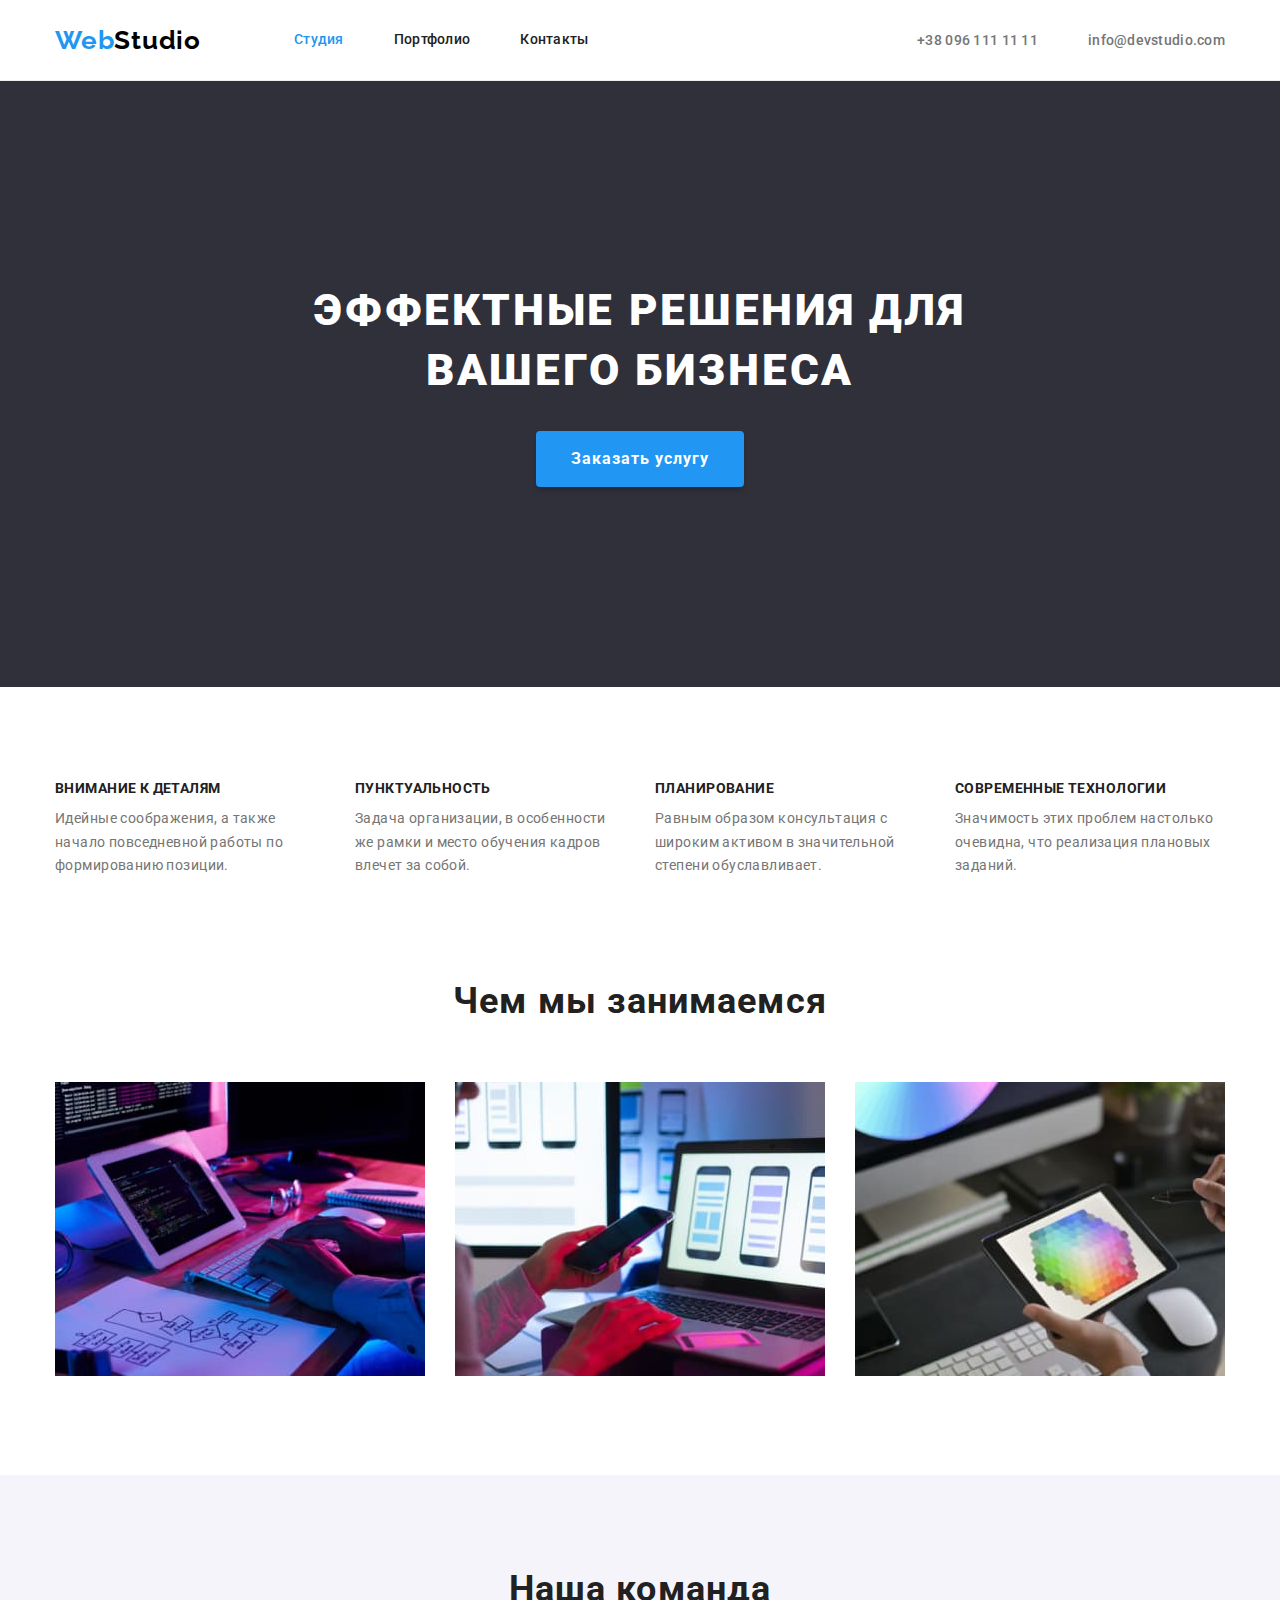
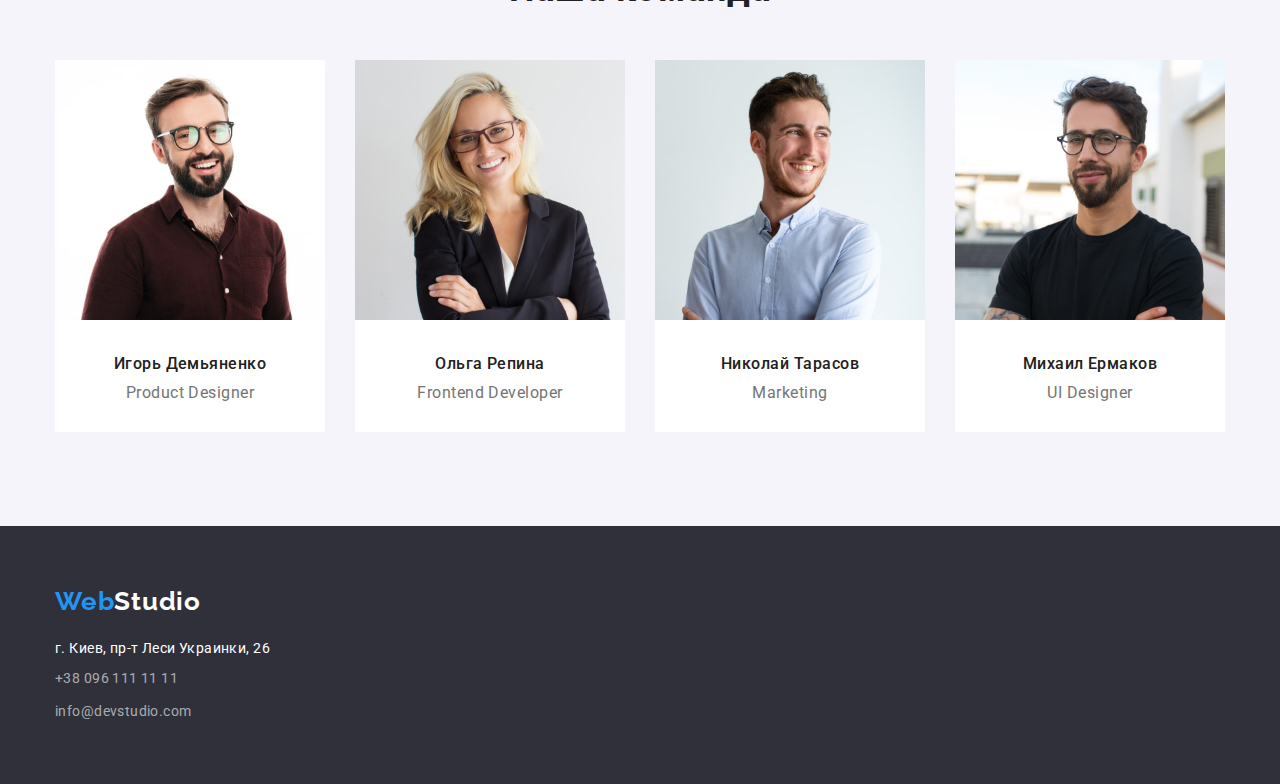
<file: index.html>
<!DOCTYPE html>
<html lang="ru">
<head>
    <meta charset="UTF-8">
    <meta http-equiv="X-UA-Compatible" content="IE=edge">
    <meta name="viewport" content="width=device-width, initial-scale=1.0">
    <title lang="en">Document</title>
    <link rel="preconnect" href="https://fonts.googleapis.com">
    <link rel="preconnect" href="https://fonts.gstatic.com" crossorigin>
    <link
        href="https://fonts.googleapis.com/css2?family=Raleway:wght@700&family=Roboto:wght@400;500;700;900&display=swap"
        rel="stylesheet">
        <link rel="stylesheet" href="https://cdnjs.cloudflare.com/ajax/libs/modern-normalize/1.1.0/modern-normalize.css"
            integrity="sha512-Y0MM+V6ymRKN2zStTqzQ227DWhhp4Mzdo6gnlRnuaNCbc+YN/ZH0sBCLTM4M0oSy9c9VKiCvd4Jk44aCLrNS5Q=="
            crossorigin="anonymous" referrerpolicy="no-referrer" />
        <link rel="stylesheet" href="./css/styles.css">

</head>
<body>
    <!--Head-->

    
        <header class="header">
    <div class="container">
        <div class="header-box">
           
<div class="logo-box"><a href="./index.html" lang="en" class="logo link"> <span class="logo-one">Web</span>Studio</a></div>
              
            <nav class="header-nav">
                <ul class="list site-nav">
                    <li class="header-item"><a href="./index.html" class="header-link link current">Студия</a></li>
                    <li class="header-item"><a href="./portfolio.html" class="header-link link">Портфолио</a></li>
                    <li class="header-item"><a href="" class="header-link link">Контакты</a></li>
                </ul>
            </nav>
            
            
            <ul class="link list contact-list">
                <li class="number-li"><a href="tel:+380961111111" class="number link">+38 096 111 11 11</a></li>
                <li><a href="info@devstudio.com" class="mail link">info@devstudio.com</a></li>
            </ul>
        </div>
        </div>
        </header>
    

   

    <main>
        <!--Hero-->

    <section class="hero-section">
        <div class="container"><h1 class="hero-title container">Эффектные решения для вашего бизнеса</h1>
        <button type="button" class="hero-button">Заказать услугу</button></div>
       
    </section>

    <!--Quality-->
<section class="section">
<div class="container">
        <h2 class="visually-hidden">Наши особенности.</h2>
        <ul class="list quality-all">
            <li class="quality-box">
                <h3 class="quality-list">Внимание к деталям</h3>
                <p class="quality-text">Идейные соображения, а также начало повседневной работы по формированию позиции.</p>
            </li>
            <li class="quality-box">
                <h3 class="quality-list">Пунктуальность</h3>
                <p class="quality-text">Задача организации, в особенности же рамки и место обучения кадров влечет за собой.
                </p>
            </li>
            <li class="quality-box">
                <h3 class="quality-list">Планирование</h3>
                <p class="quality-text">Равным образом консультация с широким активом в значительной степени обуславливает.
                </p>
            </li>
            <li class="quality-box">
                <h3 class="quality-list">Современные технологии</h3>
                <p class="quality-text">Значимость этих проблем настолько очевидна, что реализация плановых заданий.</p>
            </li>
        </ul>
   </div>

    </section>

    <!--What are we doing-->

    <section class="section-work center">
        <div class="container">
            <h2 class="our-work">Чем мы занимаемся</h2>
            <ul class="list our-work-list">
                <li class="our-work-img"><img src="./images/img-6.jpg" alt="Работа за планшетом с клавиатурой" width="370" class="img-work"></li>
                <li class="our-work-img"><img src="./images/img-16-2.jpg" alt="Работа за ноутбукомс телефоном" width="370" class="img-work"></li>
                <li class="our-work-img"><img src="./images/box3.jpg" alt="Работа за планшетом" width="370" class="img-work"></li>
            </ul>
        </div>
    </section>
    
    <!--Our team-->

    <section class="section-team section">
        <div class="container">
            <h2 class="team">Наша команда</h2>
            <ul class="list team-all">
                <li class="team-list">
                    <img lang="en" src="./images/img-2-2.jpg" alt="Product Designer" width="270" height="260">
                    <div class="team-box">
                        <h3 class="team-name">Игорь Демьяненко</h3>
                        <p lang="en" class="team-job">Product Designer</p>
                    </div>
                </li>
                <li class="team-list">
                    <img lang="en" src="./images/img-3-2.jpg" alt="Frontend Developer" width="270" height="260">
                    <div class="team-box">
                        <h3 class="team-name">Ольга Репина</h3>
                        <p lang="en" class="team-job">Frontend Developer</p>
                    </div>
                </li>
                <li class="team-list">
                    <img src="./images/img-4-2.jpg" alt="Marketing" width="270" height="260">
                    <div class="team-box">
                        <h3 class="team-name">Николай Тарасов</h3>
                        <p lang="en" class="team-job">Marketing</p>
                    </div>
                </li>
                <li class="team-list">
                    <img lang="en" src="./images/img-5-2.jpg" alt="UI Designer" width="270" height="260">
                    <div class="team-box">
                        <h3 class="team-name">Михаил Ермаков</h3>
                        <p lang="en" class="team-job">UI Designer</p>
                    </div>
                </li>
            </ul>
        </div>
        

        
        
    </section>
    
    </main>


    <!--Footer-->
<footer class="footer-list">
    <div class="container"><a href="./index.html" lang="en" class="logo-footer link"> <span class="logo-one">Web</span>Studio</a>
    <address class="address">
        <ul class="list address-list ">
            <li class="address-footer">г. Киев, пр-т Леси Украинки, 26</li>
            <li class="tel-footer"><a href="tel:+38096111111" class="contact-footer link">+38 096 111 11 11</a></li>
            <li><a href="info@devstudio.com" class="contact-footer link">info@devstudio.com</a></li>
        </ul>
    </address></div>
</footer>
</file>
<file: css/styles.css>
:root{
    --first-title-color: #212121;
    --second-title-color: #2196F3;
    --third-title-color: #757575;
    --fourth-color: #FFFFFF;
    --logo-color: #000000;
    --bcg-color: #2F303A;
    --team-color: #F5F4FA;
    --accent-color: #188ce8;
        
}




body{
    background-color: #FFFFFF;
    font-family: 'Roboto', sans-serif;
     color: #212121;
    

}



.list{
    list-style: none;
    padding: 0;
    margin: 0;
}

.link{
    text-decoration: none;
}

/* Head */

.header{
    border-bottom: 1px solid #ECECEC;

}

.container{
    box-sizing: border-box;
    margin-left: auto;
    margin-right: auto;
    width: 1200px;
    padding-left: 15px;
    padding-right: 15px;

    margin-top: 0;



    /* outline: 2px solid tomato; */
   
    

}

.site-nav{
    display: flex;
    margin-left: 93px;
}



.header-nav{
    display: flex;

}




.header-item{
    padding-top: 32px;
    padding-bottom: 32px;
    /* outline: 2px solid tomato;
    background-color: aquamarine; */
}

.site-nav .header-item:not(:last-child) {
    margin-right: 50px;
}


.flex{

}

.header-box{
    display: flex;
    align-items: center;
    
}




.logo{
    padding-top: 24px;
    padding-bottom: 24px;

        font-family: 'Raleway';
        font-weight: 700;
        font-size: 26px;
        line-height: 1.19;
        /* identical to box height */
        letter-spacing: 0.03em;
        color: var(--logo-color); 
}



.logo-one{
        

        font-weight: 700;
        font-size: 26px;
        line-height: 1.19;
        letter-spacing: 0.03em;
        color: var(--second-title-color);
}
.logo-footer{
    font-family: 'Raleway';
    font-weight: 700;
    font-size: 26px;
    line-height: 1.19;
    letter-spacing: 0.03em;
    color: var(--fourth-color);
}

.logo-box{
    
}


.header-link{
        
        display: block;

        font-weight: 500;
        font-size: 14px;
        line-height: 1.14;
        letter-spacing: 0.02em;
        color: var(--first-title-color); 
}

.header-item

.header-link:hover,
.header-link:focus{
    color: var(--second-title-color);
}

.current {
    color: var(--second-title-color);
}

.contact-list{
    

    display: flex;
    margin-left: auto;
    
}

.number-li{
   
    margin-right: 50px;
}

.mail-li{
    
}

.number{
    padding-top: 32px;
    padding-bottom: 32px;
    

    font-weight: 500;
    font-size: 14px;
    line-height: 1.14;
    letter-spacing: 0.02em;
    color: var(--third-title-color);
    }

    .number:hover,
    .number:focus{
        color: var(--second-title-color);
    }
    
.mail{
    padding-top: 32px;
    padding-bottom: 32px;
    

    font-weight: 500;
    font-size: 14px;
    line-height: 1.14;
    letter-spacing: 0.02em;
    color: var(--third-title-color);
}

.mail:hover,
.mail:focus{
    color: var(--second-title-color);
}

/* Hero */

.hero-section{
    padding-top: 200px;
    padding-bottom: 200px;

    background-color: var(--bcg-color);
    text-align: center;
    
  
}

.hero-title{
    margin-top: 0;
    margin-bottom: 30px;
    width: 696px;
    /* outline: 2px solid tomato; */
    
    font-weight: 900;
    font-size: 44px;
    line-height: 1.36;
    letter-spacing: 0.06em;
    text-transform: uppercase;
    color: var(--fourth-color);
}
   


.hero-button{
       border-radius: 4px;
       border: solid transparent;
        box-shadow: 0px 4px 4px rgba(0, 0, 0, 0.15);
        padding: 10px 32px;
        display: inline-block;
        min-width: 200px;
        

        cursor: pointer;
        background-color: var(--second-title-color);
        font-family: inherit;
        font-weight: 700;
        font-size: 16px;
        line-height: 1.875;
        align-items: center;
        text-align: center;
        letter-spacing: 0.06em;
        color: var(--fourth-color);

       
        
      
            
}

.hero-button:hover,
.hero-button:focus {
    background-color: var(--accent-color);
    border-radius: 4px;
    border: solid transparent;
}
/* Quality */

.section{
    padding-top: 94px;
    padding-bottom: 94px;
}
.section.no-padding {
    padding-top: 0;
    padding-bottom: 0;
}
.visually-hidden {
    position: absolute;
    white-space: nowrap;
    width: 1px;
    height: 1px;
    overflow: hidden;
    border: 0;
    padding: 0;
    clip: rect(0 0 0 0);
    clip-path: inset(50%);
    margin: -1px;
}

.quality-all{
display: flex;
}

.quality-box{
    margin-right: 30px;
    width: 270px;
}
.quality-box:last-child {
    margin-right: 0;
}


.quality-list{
        margin-top: 0;
        margin-bottom: 10px;
    
        font-weight: 700;
        font-size: 14px;
        line-height: 1.14;
        letter-spacing: 0.03em;
        text-transform: uppercase;
}
       

.quality-text{
        margin-top: 0;
        margin-bottom: 0;

        font-size: 14px;
        line-height: 1.71;
        letter-spacing: 0.03em;
        color: var(--third-title-color);

        
}

/* What are we doing */

.section-work{

   padding-bottom: 94px;
}

.our-work{
        margin-top: 0;
        margin-bottom: 50px;

        font-weight: 700;
        font-size: 36px;
        line-height: 1.66;
        text-align: center;
        letter-spacing: 0.03em;
}

.our-work-list{
    box-sizing: border-box;
    display: flex;
}
    

.our-work-img{
    margin-right: 30px;
}

.img {
  display: block;
  height: auto;
  max-width: 100%;
}
.our-work-img:last-child {
    margin-right: 0;
}

.center{
    
   
}
/* Our team */

.section-team{
   
    background-color: var(--team-color);
}

.team-list{
    margin-right: 30px;
    background-color: var(--fourth-color);
}

.team-list:last-child {
    margin-right: 0;
}

.team{
        margin-top: 0;
        margin-bottom: 0;

        font-weight: 700;
        font-size: 36px;
        line-height: 1.16;
        text-align: center;
        letter-spacing: 0.03em;
}

.team-box{
padding: 30px 32px;

}

.team-all{
    margin-top: 50px;
    display: flex;
}



.team-name{
    margin-top: 0px;
    margin-bottom: 10px;

    font-weight: 500;
    font-size: 16px;
    line-height: 1.18;
    text-align: center;
    letter-spacing: 0.03em;
  
 
}

.team-job{
    margin-top: 0;
    margin-bottom: 0;

    font-size: 16px;
    line-height: 1.18;
    text-align: center;
    letter-spacing: 0.03em;
    color: var(--third-title-color);

    
}

/* Footer */

.address{
    font-style: normal;
    margin-top: 20px;
}

.footer-list{
    padding: 60px 0;

    background-color: var(--bcg-color);
    
}

.address-list{
    
}


.address-footer{
    margin-bottom: 6px;

    font-size: 14px;
    line-height: 1.71;
    letter-spacing: 0.03em;
    color: var(--fourth-color);

   
}

.tel-footer{
    margin-bottom: 9px;
}

.address-footer:hover,
.address-footer:focus {
    color: var(--second-title-color);
}

.contact-footer{
    font-size: 14px;
    line-height: 1.71;
    letter-spacing: 0.03em;
    color: rgba(255, 255, 255, 0.6); 
}

.contact-footer:hover,
.contact-footer:focus {
    color: var(--second-title-color);
}







/* Portfolio */


.section-poptfolio{
    padding-top: 97px;
    padding-bottom: 97px;
}   

.section-btn{

}

.button-box{
    margin-right: 8px;
  
   
}

.button-box:last-child {
    margin-right: 0;
}

.button-list-box{
    display: flex;
    margin-bottom: 50px;
    justify-content: center;
}

.btn-list{
        border-radius: 4px;
        padding: 6px 22px;
        border: solid transparent;

        cursor: pointer;
        font-family: inherit;
        font-style: normal;
        font-weight: 500;
        font-size: 16px;
        line-height: 1.62;
        text-align: center;
        letter-spacing: 0.03em;
        background-color: var(--team-color);


       
}

.btn-list:hover,
.btn-list:focus {
    color: var(--fourth-color);
    background-color: var(--second-title-color);
    border:  solid transparent;
}

.portfolio-all{
    display: flex;
    flex-wrap: wrap;
    
}

.li-portfolio{
    width: 370px;
    margin-right: 30px;
    margin-bottom: 30px;
}

.li-portfolio:nth-child(3n) {
    margin-right: 0;
}

.li-portfolio:nth-last-child(-n + 3) {
    margin-bottom: 0;
}

.portfolio-box{
    padding: 20px 24px;
    border: 1px solid #EEEEEE;
    border-top: 0;
}


.portfolio-list{
        margin-bottom: 0;
        margin-top: 0;
        margin-top: 4px;
        font-weight: 700;
        font-size: 18px;
        line-height: 2;
        letter-spacing: 0.06em;
        color: #212121;

       
}

.portfolio-title{
        margin-bottom: 0;
        margin-top: 0;

        font-family: inherit;
        font-style: normal;
        font-weight: 400;
        font-size: 16px;
        line-height: 1.88;
        letter-spacing: 0.03em;  
        color: var(--third-title-color);

       


}

.current-button {
    background-color: var(--second-title-color);
    color: var(--fourth-color);
    border: solid transparent;
}
</file>
